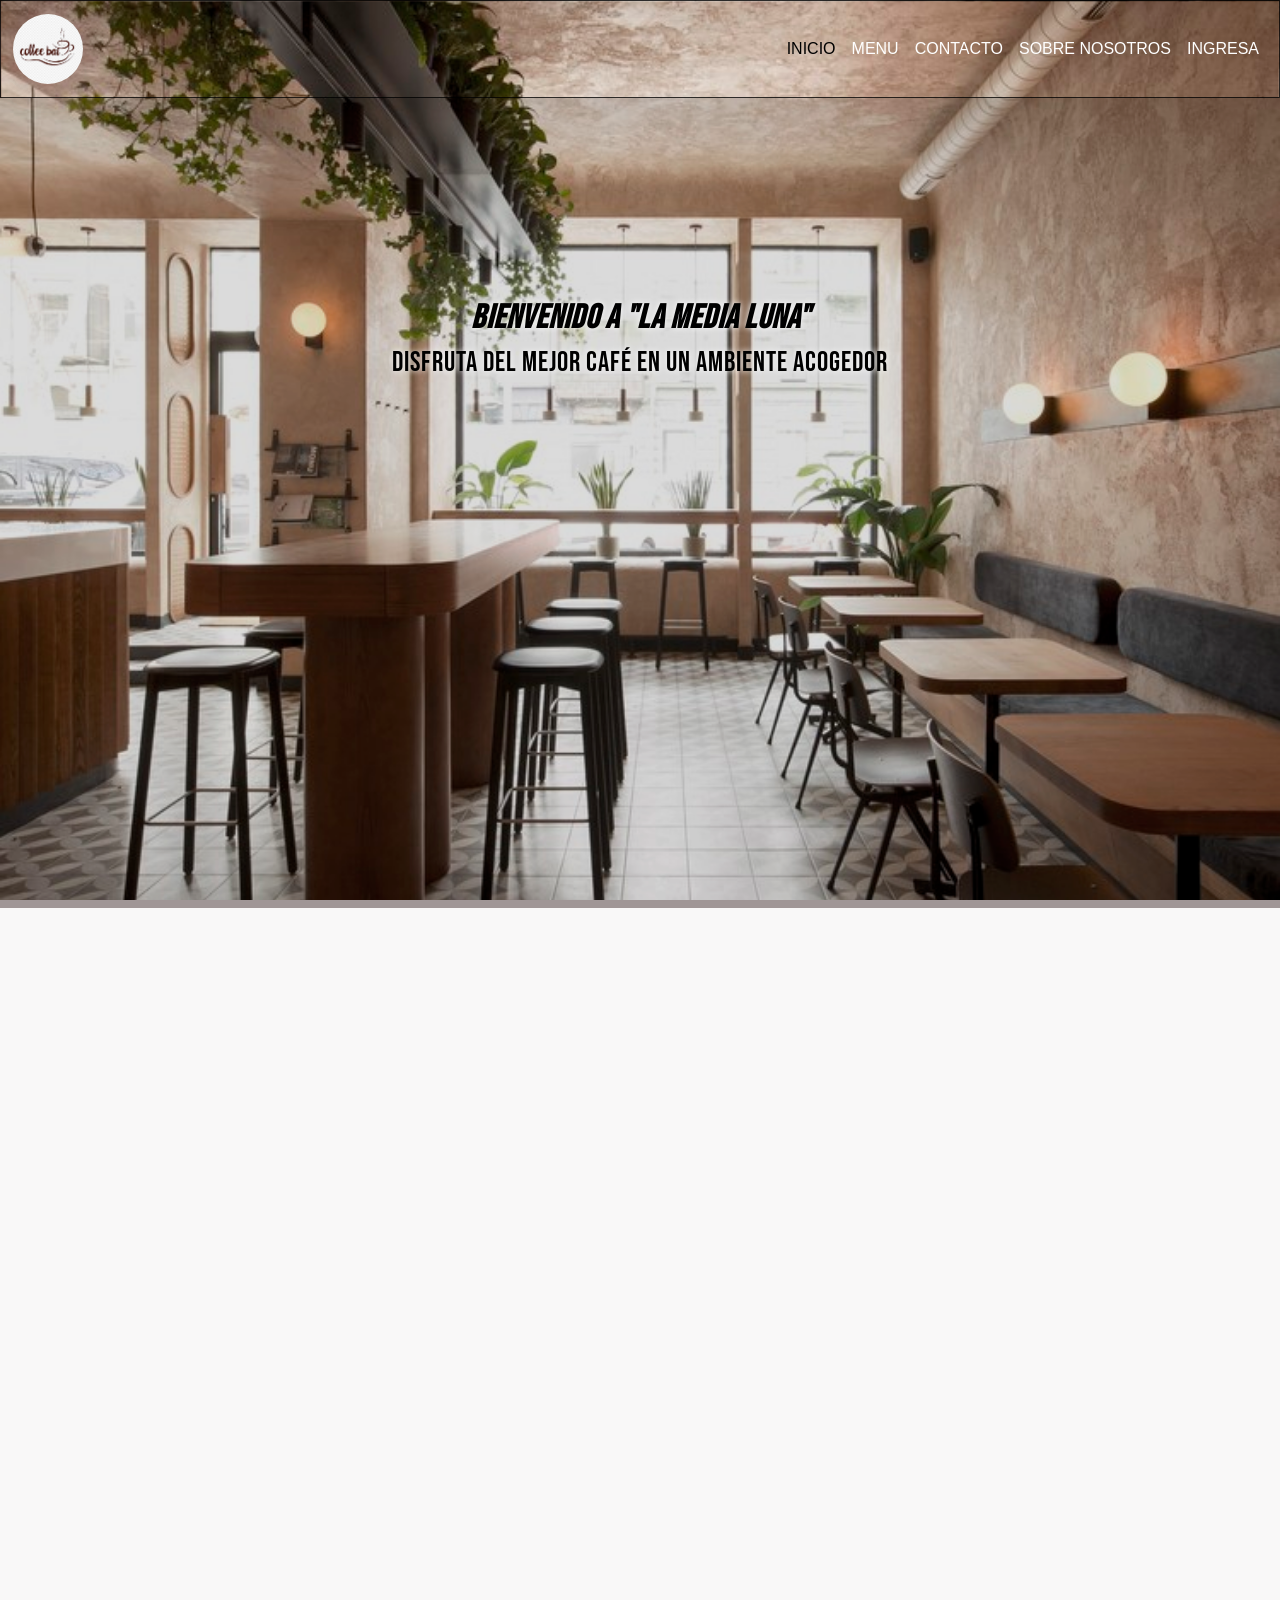
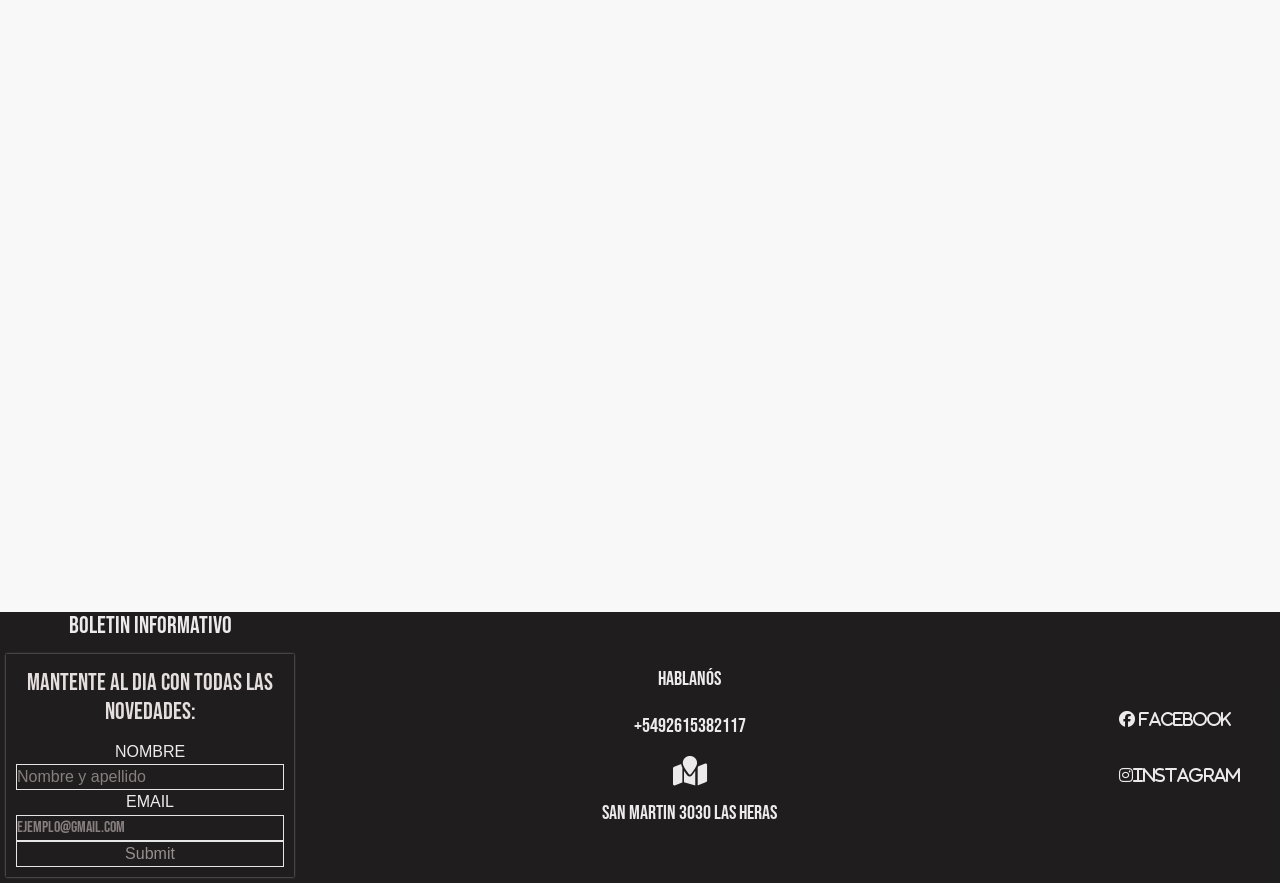
<file: index.html>
<!DOCTYPE html>
<html lang="es">
<head>
    <meta charset="UTF-8">
    <meta name="viewport" content="width=device-width, initial-scale=1.0">
    <meta name="keywords" content="cafetería, panaderia, desayuno, media tarde, media lunas">
    <meta name="description" content="El nuevo rincón gastronómico que transformará tus mañanas! En un mundo donde cada bocado cuenta, hemos decidido enfocarnos en una de las delicias más queridas en la cultura del desayuno">
    <meta name="og:image" content="images/banner.jpg">
    <meta name="author" content="Joel Avila">
    <!--LIBRERIA ANIMACIONES (ANIMATE)-->
    <link rel="stylesheet" href="https://cdnjs.cloudflare.com/ajax/libs/animate.css/4.1.1/animate.min.css"/>
    <!--LIBRERIA ANIMACIONES (AOES)-->
    <link href="https://unpkg.com/aos@2.3.1/dist/aos.css" rel="stylesheet">
    <!--LIBRERIA FONT AWESOME/ICONS-->
    <link rel="stylesheet" href="https://cdnjs.cloudflare.com/ajax/libs/font-awesome/6.6.0/css/all.min.css" integrity="sha512-Kc323vGBEqzTmouAECnVceyQqyqdsSiqLQISBL29aUW4U/M7pSPA/gEUZQqv1cwx4OnYxTxve5UMg5GT6L4JJg==" crossorigin="anonymous" referrerpolicy="no-referrer" />
    <link rel="shortcut icon" href="/icons/9126425.ico" type="image/x-icon">
    <link rel="preconnect" href="https://fonts.googleapis.com">
    <link rel="preconnect" href="https://fonts.gstatic.com" crossorigin>
    <link rel="preconnect" href="https://fonts.googleapis.com">
    <link rel="preconnect" href="https://fonts.gstatic.com" crossorigin>
    <link href="https://fonts.googleapis.com/css2?family=Bebas+Neue&family=Poppins:ital,wght@0,100;0,200;0,400;0,500;0,700;1,200;1,400;1,700;1,900&display=swap" rel="stylesheet">
    <!--LIBRERIA BOOSTRAP-->
    <link rel="stylesheet" href="https://cdn.jsdelivr.net/npm/bootstrap@5.3.3/dist/css/bootstrap.min.css
    ">
    <link rel="stylesheet" href="css/style.css">
    <title>LA MEDIA LUNA</title>
</head>
<body id="body">

    <!--ESTRUCTURA°1 = HEADER/NAV-->

    <header id="header">
        <nav class="navbar navbar-expand-lg navBar">
            <div class="container-fluid">
            <a class="navbar-brand" href="#"><img src="images/icono.png" alt=""></a>
            <button class="navbar-toggler" type="button" data-bs-toggle="collapse" data-bs-target="#navbarNav" aria-controls="navbarNav" aria-expanded="false" aria-label="Toggle navigation">
                <span class="navbar-toggler-icon"></span>
            </button>
            <div class="collapse navbar-collapse justify-content-end" id="navbarNav" >
                <ul class="navbar-nav">
                <li class="nav-item">
                    <a class="nav-link active animate__animated animate__rubberBand animate__infinite	infinite" aria-current="page" href="#">INICIO</a>
                </li>
                <li class="nav-item">
                    <a class="nav-link" href="pages/menu.html">MENU</a>
                </li>
                <li class="nav-item">
                    <a class="nav-link" href="pages/contacto.html">CONTACTO</a>
                </li>
                <li class="nav-item">
                    <a class="nav-link" href="pages/sobreNos.html">SOBRE NOSOTROS</a>
                </li>
                <li class="nav-item">
                    <a class="nav-link" href="pages/ingreso.html">INGRESA</a>
                </li>
                </ul>
            </div>
            </div>
        </nav>
    </header>

        <!--BANNER DEL SITIO-->

        <section class="main_banner">
            <div class="main_banner-opaco">
                <picture class="main__banner-picture" >
                <div class="titulo-banner animate__animated animate__fadeInUp animate__slow	2s">
                    <h2>Bienvenido a "La media luna"</h2>
                    <h3>Disfruta del mejor café en un ambiente acogedor</h3>
                </div>
            </div>
        </section>
        
        <!--ESTRUCTURA°2 = MAIN-->
        
    <main id="main">
            <h1 class="inicio__contenido1-h1" data-aos="zoom-in-right">"UN LUGAR PARA SABOREAR EL ALMA DE CADA CAFE Y LA MAGIA DE CADA FACTURA"</h1>
            <h2 class="inicio__contenido1-h1" data-aos="zoom-in-right">"HORARIOS DE ATENCION:
                LUNES A DOMINGOS DE 8hs a 20hs"</h2>
                
            <section class="inicio__contenido1" data-aos="fade-right">
                <div class="presentacion_incio">
                    <h3>Veni a conocernos</h3>
                    <p>Despierta tus sentidos con el aroma de un buen café y el sabor inigualable de nuestras facturas artesanales</p>
                </div>
                <img src="images/cafe.jpg" alt="">
            </section>
        <section>
            <article class="presentacion_incio1" data-aos="fade-down-right">
                <h4>¡Bienvenidos a “Media Luna Café”</h4>
                <p>El nuevo rincón gastronómico que transformará tus mañanas! En un mundo donde cada bocado cuenta, hemos decidido enfocarnos en una de las delicias más queridas en la cultura del desayuno: las media lunas. Nuestra cafetería no solo es un lugar para disfrutar de una buena comida, sino también un espacio cálido y acogedor donde cada cliente se siente como en casa.</p>
            </article>
        </section>
        <div class="video_del_sitio"  data-aos="flip-left">
            <h3>Te dejamos un paso a paso de como hacemos nuestras facturas</h3>
            <iframe class="video_sitio" width="100" height="315" src="https://www.youtube.com/embed/k6iBmUSPEzY?si=bqcs_0-6dbOhhpeE" title="YouTube video player" frameborder="0" allow="accelerometer; autoplay; clipboard-write; encrypted-media; gyroscope; picture-in-picture; web-share" referrerpolicy="strict-origin-when-cross-origin" allowfullscreen></iframe>
        </div>
        
    </main>

    <!--FOTOTER DEL SITIO-->

    <footer id="footer">
        <section class="footer-novedades">
            <h4>BOLETIN INFORMATIVO</h4>
            
            <form action="" class="footer-novedades-form">

                <fieldset>
                    <h4>Mantente al dia con todas las novedades:</h4>
                    <div class="form_input">
                        <label for="">NOMBRE</label>
                        <input type="text" placeholder="Nombre y apellido">
                    </div>
                    <div class="form_input"></div>
                        <label for="">EMAIL</label>
                        <input type="email" placeholder="ejemplo@gmail.com">
                    </div>
                    <div class="form_input">
                        <input type="submit">
                    </div>
                </fieldset>
            </form>
        </section>
        <section class="footer-contacto">
            <h4>Hablanós</h4>
            <h4>+5492615382117</h4>
            <i class="fa-solid fa-map-location"><h4>SAN MARTIN 3030 LAS HERAS </h4></i>
        </section>
        <section class="footer-redes">
            <i class="fa-brands fa-facebook"> FACEBOOK</i>
            <i class="fa-brands fa-instagram">INSTAGRAM</i>
        </section>
    </footer>
    <!--SCRIPT BTS-->
<script src="https://cdn.jsdelivr.net/npm/bootstrap@5.3.3/dist/js/bootstrap.bundle.min.js
    "></script>
    <!--SCRIPT AOES-->
    <script src="https://unpkg.com/aos@2.3.1/dist/aos.js"></script>
    <script>
        AOS.init();
    </script>
</body>
</html>
</file>
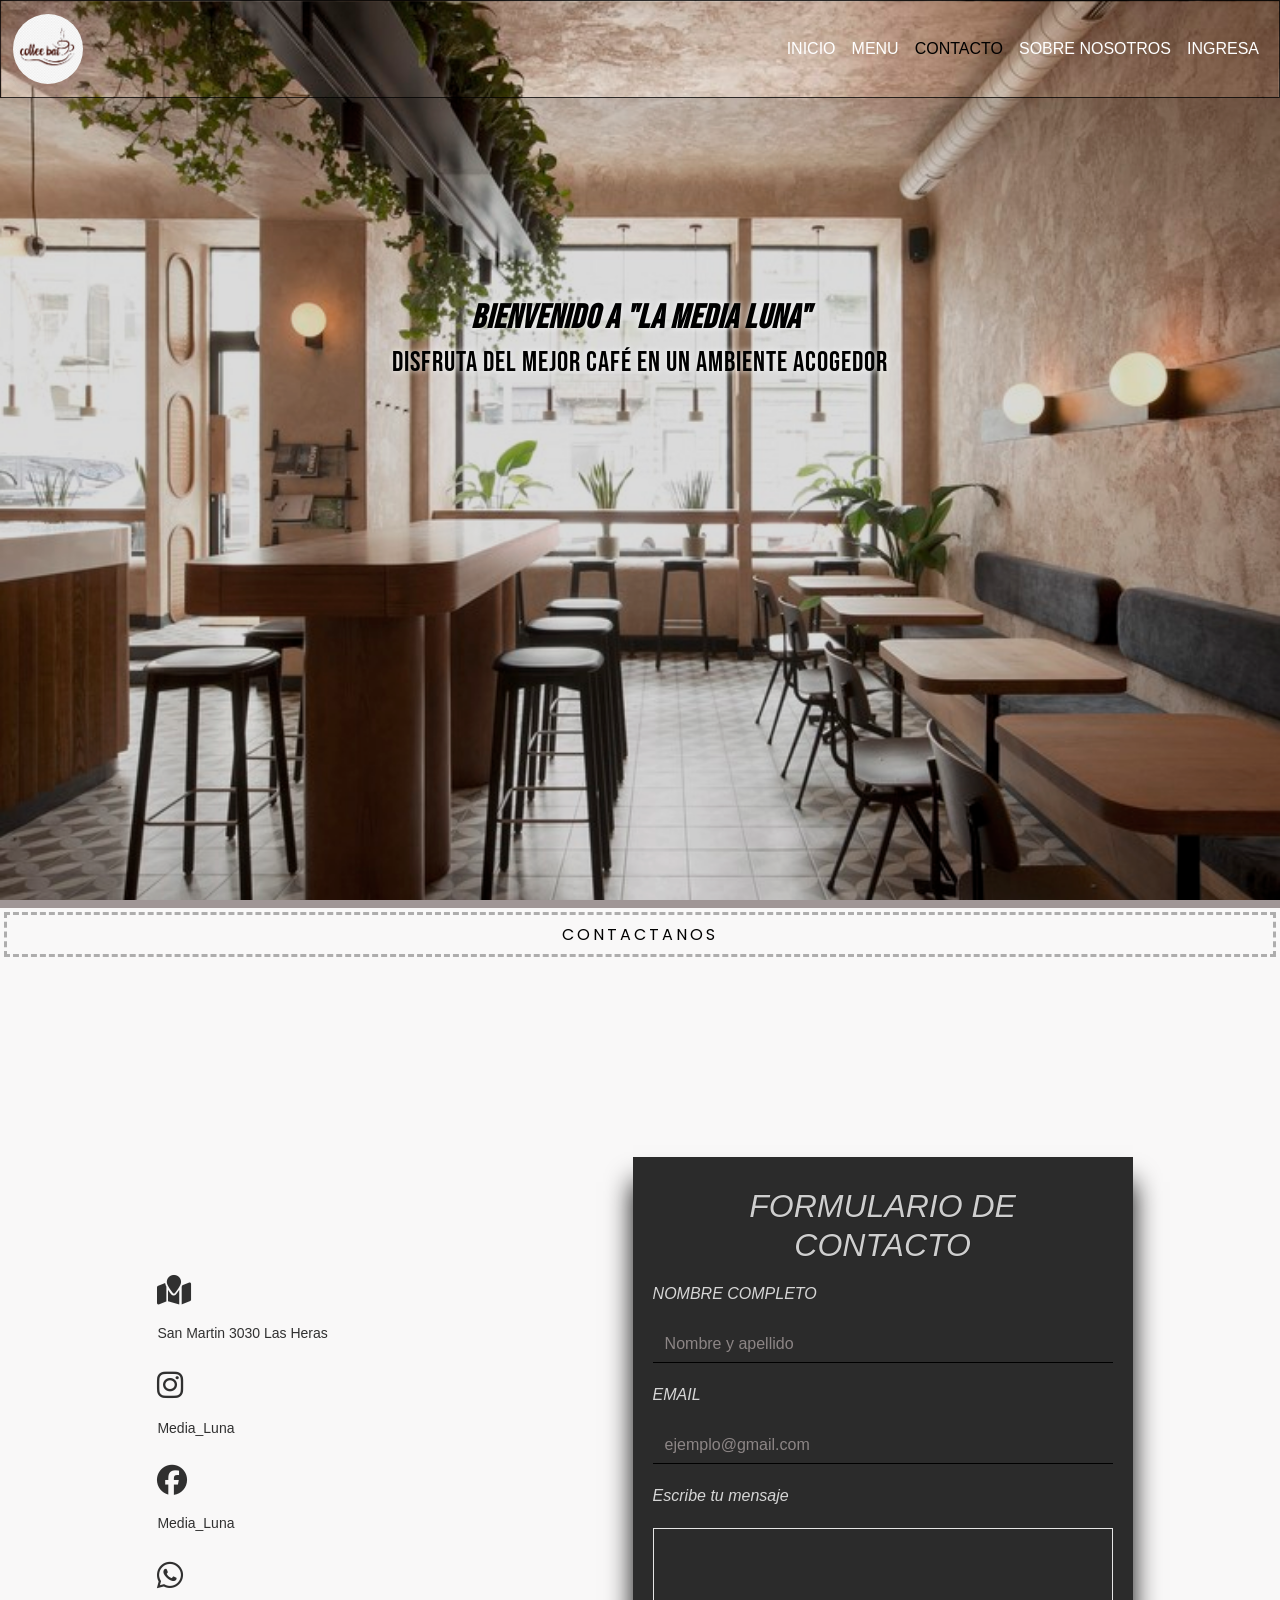
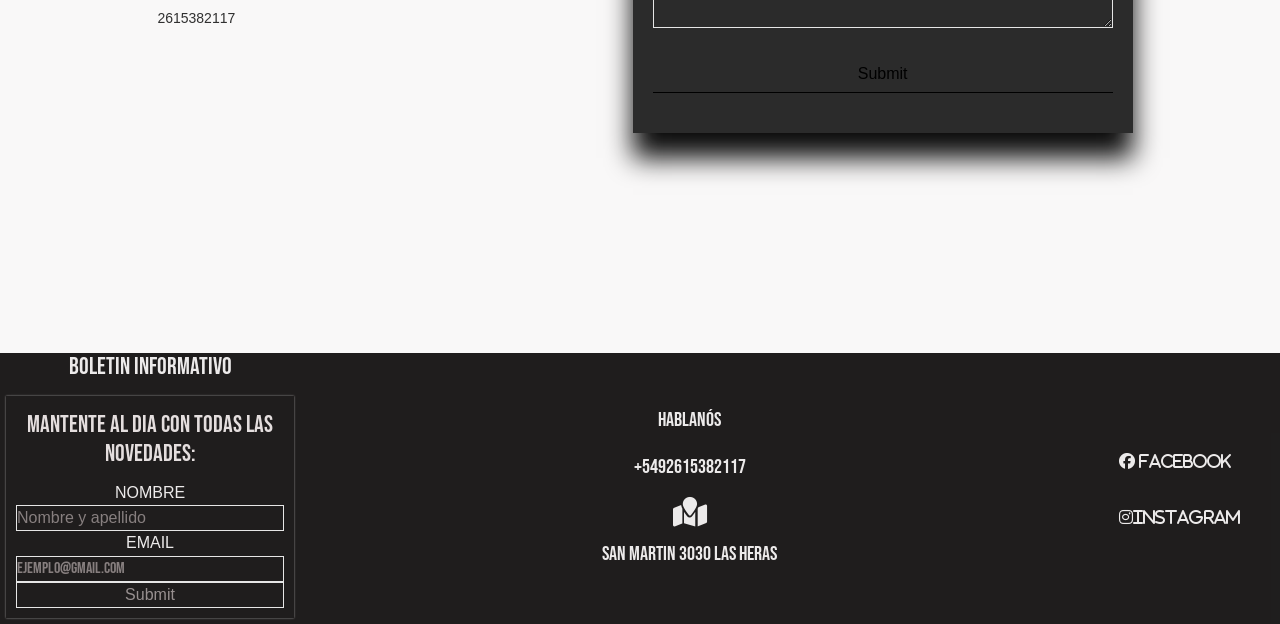
<file: pages/contacto.html>
<!DOCTYPE html>
<html lang="en">
<head>
    <meta charset="UTF-8">
    <meta name="viewport" content="width=device-width, initial-scale=1.0">
    <meta name="keywords" content="cafetería, panaderia, desayuno, media tarde, media lunas">
    <meta name="description" content="El nuevo rincón gastronómico que transformará tus mañanas! En un mundo donde cada bocado cuenta, hemos decidido enfocarnos en una de las delicias más queridas en la cultura del desayuno">
    <meta name="og:image" content="images/banner.jpg">
    <meta name="author" content="Joel Avila">
    <!--LIBRERIA ANIMACIONES (ANIMATE)-->
    <link rel="stylesheet" href="https://cdnjs.cloudflare.com/ajax/libs/animate.css/4.1.1/animate.min.css"/>
    <!--LIBRERIA ANIMACIONES (AOES)-->
    <link href="https://unpkg.com/aos@2.3.1/dist/aos.css" rel="stylesheet">
    <!--LIBRERIA FONT AWESOME/ICONS-->
    <link rel="stylesheet" href="https://cdnjs.cloudflare.com/ajax/libs/font-awesome/6.6.0/css/all.min.css" integrity="sha512-Kc323vGBEqzTmouAECnVceyQqyqdsSiqLQISBL29aUW4U/M7pSPA/gEUZQqv1cwx4OnYxTxve5UMg5GT6L4JJg==" crossorigin="anonymous" referrerpolicy="no-referrer" />
    <link rel="shortcut icon" href="/icons/9126425.ico" type="image/x-icon">
    <link rel="preconnect" href="https://fonts.googleapis.com">
    <link rel="preconnect" href="https://fonts.gstatic.com" crossorigin>
    <link rel="preconnect" href="https://fonts.googleapis.com">
    <link rel="preconnect" href="https://fonts.gstatic.com" crossorigin>
    <link href="https://fonts.googleapis.com/css2?family=Bebas+Neue&family=Poppins:ital,wght@0,100;0,200;0,400;0,500;0,700;1,200;1,400;1,700;1,900&display=swap" rel="stylesheet">
    <link href="https://fonts.googleapis.com/css2?family=Poppins:ital,wght@0,100;0,200;0,400;0,500;0,900;1,100;1,200;1,400;1,600;1,900&display=swap" rel="stylesheet">
    <!--LIBRERIA BOOSTRAP-->
    <link rel="stylesheet" href="https://cdn.jsdelivr.net/npm/bootstrap@5.3.3/dist/css/bootstrap.min.css
    ">
    <link rel="stylesheet" href="../css/style.css">
    <title>LA MEDIA LUNA</title>
</head>
<body id="body">

    <!--ESTRUCTURA°1 = HEADER/NAV-->

    <header id="header">
        <nav class="navbar navbar-expand-lg navBar">
            <div class="container-fluid">
            <a class="navbar-brand" href="#"><img src="../images/icono.png" alt=""></a>
            <button class="navbar-toggler" type="button" data-bs-toggle="collapse" data-bs-target="#navbarNav" aria-controls="navbarNav" aria-expanded="false" aria-label="Toggle navigation">
                <span class="navbar-toggler-icon"></span>
            </button>
            <div class="collapse navbar-collapse justify-content-end" id="navbarNav" >
                <ul class="navbar-nav">
                <li class="nav-item">
                    <a class="nav-link" aria-current="page" href="../index.html">INICIO</a>
                </li>
                <li class="nav-item">
                    <a class="nav-link" href="menu.html">MENU</a>
                </li>
                <li class="nav-item">
                    <a class="nav-link active" href="#">CONTACTO</a>
                </li>
                <li class="nav-item">
                    <a class="nav-link" href="sobreNos.html">SOBRE NOSOTROS</a>
                </li>
                <li class="nav-item">
                    <a class="nav-link" href="ingreso.html">INGRESA</a>
                </li>
                </ul>
            </div>
            </div>
        </nav>
    </header>

        <!--BANNER DEL SITIO-->

        <section class="main_banner">
            <div class="main_banner-opaco">
                <picture class="main__banner-picture" >
                <div class="titulo-banner">
                    <h2>Bienvenido a "La media luna"</h2>
                    <h3>Disfruta del mejor café en un ambiente acogedor</h3>
                </div>
            </div>
        </section>

        <!--ESTRUCTURA°2 = MAIN-->
        
    <main id="main">
            <h1 class="inicio__contenido1-h1">CONTACTANOS</h1>


        <div class="contact">
            <div class="icons_contact">
                <i class="fa-solid fa-map-location"><h3>San Martin 3030 Las Heras </h3></i>
                <i class="fa-brands fa-instagram"><h3>Media_Luna</h3></i>
                <i class="fa-brands fa-facebook"><h3>Media_Luna</h3></i>
                <i class="fa-brands fa-whatsapp"><h3>2615382117</h3></i>
            </div>

            <!--FOMRULARIO DE CONTACTO-->


            <form action="" class="form_contactanos">
                <h2>FORMULARIO DE CONTACTO</h2>
                <div class="form_input">
                    <label for="">NOMBRE COMPLETO</label>
                    <input type="text" placeholder="Nombre y apellido"> 
                </div>
                <div class="form_input">
                    <label for="">EMAIL</label>
                    <input type="email" placeholder="ejemplo@gmail.com"> 
                </div>
                <div class="form_input">
                    <label for="">Escribe tu mensaje</label>
                </div>
                <textarea name="" id=""></textarea>
                <div class="form_input">
                    <input type="submit">
                </div>
            </form>
        </div>
    </main>

<!--FOTOTER DEL SITIO-->

    <footer id="footer">
        <section class="footer-novedades">
            <h4>BOLETIN INFORMATIVO</h4>
            
            <form action="" class="footer-novedades-form">

                <fieldset>
                    <h4>Mantente al dia con todas las novedades:</h4>
                    <div class="form_input">
                        <label for="">NOMBRE</label>
                        <input type="text" placeholder="Nombre y apellido">
                    </div>
                    <div class="form_input"></div>
                        <label for="">EMAIL</label>
                        <input type="email" placeholder="ejemplo@gmail.com">
                    </div>
                    <div class="form_input">
                        <input type="submit">
                    </div>
                </fieldset>
            </form>
        </section>
        <section class="footer-contacto">
            <h4>Hablanós</h4>
            <h4>+5492615382117</h4>
            <i class="fa-solid fa-map-location"><h4>SAN MARTIN 3030 LAS HERAS </h4></i>
        </section>
        <section class="footer-redes">
            <i class="fa-brands fa-facebook"> FACEBOOK</i>
            <i class="fa-brands fa-instagram">INSTAGRAM</i>
        </section>
    </footer>
    <!--SCRIPT BTS-->
    <script src="https://cdn.jsdelivr.net/npm/bootstrap@5.3.3/dist/js/bootstrap.bundle.min.js
    "></script>
    <!--SCRIPT AOES-->
    <script src="https://unpkg.com/aos@2.3.1/dist/aos.js"></script>
    <script>
        AOS.init();
    </script>
</body>
</html>
</file>
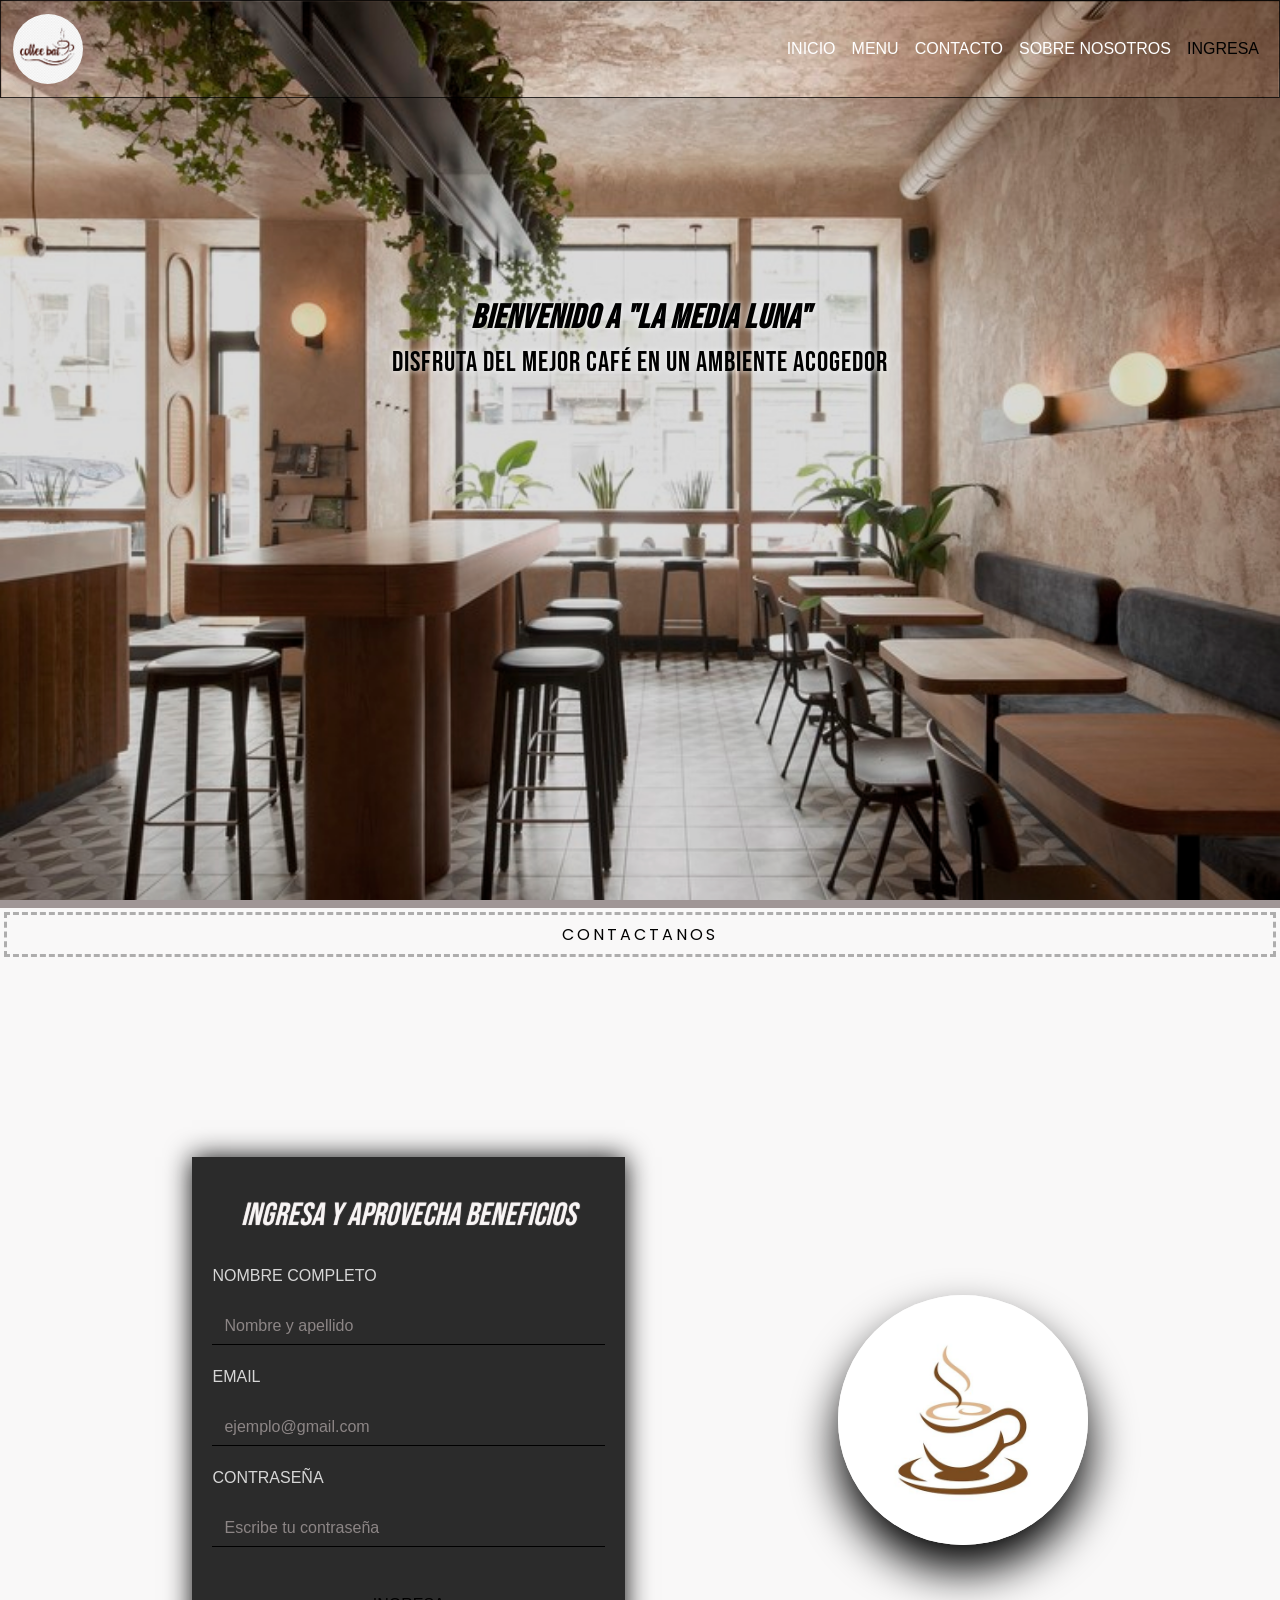
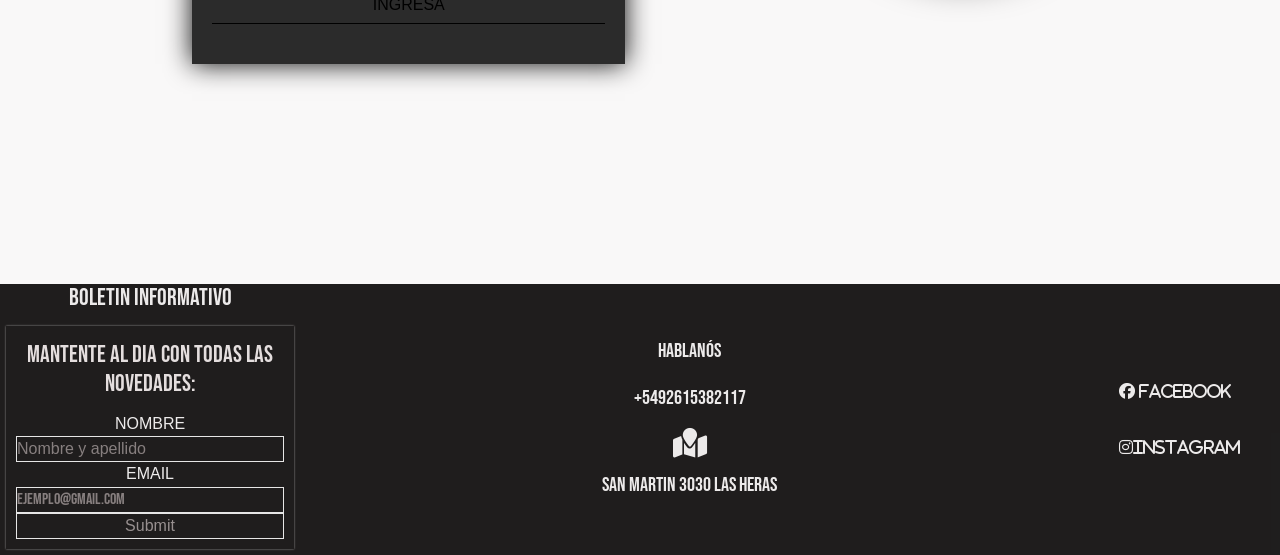
<file: pages/ingreso.html>
<!DOCTYPE html>
<html lang="en">
<head>
    <meta charset="UTF-8">
    <meta name="viewport" content="width=device-width, initial-scale=1.0">
    <meta name="keywords" content="cafetería, panaderia, desayuno, media tarde, media lunas">
    <meta name="description" content="El nuevo rincón gastronómico que transformará tus mañanas! En un mundo donde cada bocado cuenta, hemos decidido enfocarnos en una de las delicias más queridas en la cultura del desayuno">
    <meta name="og:image" content="images/banner.jpg">
    <meta name="author" content="Joel Avila">
    <!--LIBRERIA ANIMACIONES (ANIMATE)-->
    <link rel="stylesheet" href="https://cdnjs.cloudflare.com/ajax/libs/animate.css/4.1.1/animate.min.css"/>
    <!--LIBRERIA ANIMACIONES (AOES)-->
    <link href="https://unpkg.com/aos@2.3.1/dist/aos.css" rel="stylesheet">
    <!--LIBRERIA FONT AWESOME/ICONS-->
    <link rel="stylesheet" href="https://cdnjs.cloudflare.com/ajax/libs/font-awesome/6.6.0/css/all.min.css" integrity="sha512-Kc323vGBEqzTmouAECnVceyQqyqdsSiqLQISBL29aUW4U/M7pSPA/gEUZQqv1cwx4OnYxTxve5UMg5GT6L4JJg==" crossorigin="anonymous" referrerpolicy="no-referrer" />
    <link rel="shortcut icon" href="/icons/9126425.ico" type="image/x-icon">
    <link rel="preconnect" href="https://fonts.googleapis.com">
    <link rel="preconnect" href="https://fonts.gstatic.com" crossorigin>
    <link rel="preconnect" href="https://fonts.googleapis.com">
    <link rel="preconnect" href="https://fonts.gstatic.com" crossorigin>
    <link href="https://fonts.googleapis.com/css2?family=Bebas+Neue&family=Poppins:ital,wght@0,100;0,200;0,400;0,500;0,700;1,200;1,400;1,700;1,900&display=swap" rel="stylesheet">
    <link href="https://fonts.googleapis.com/css2?family=Poppins:ital,wght@0,100;0,200;0,400;0,500;0,900;1,100;1,200;1,400;1,600;1,900&display=swap" rel="stylesheet">
    <!--LIBRERIA BOOSTRAP-->
    <link rel="stylesheet" href="https://cdn.jsdelivr.net/npm/bootstrap@5.3.3/dist/css/bootstrap.min.css
    ">
    <link rel="stylesheet" href="../css/style.css">
    <title>LA MEDIA LUNA</title>
</head>
<body id="body">

    <!--ESTRUCTURA°1 = HEADER/NAV-->

    <header id="header">
        <nav class="navbar navbar-expand-lg navBar">
            <div class="container-fluid">
            <a class="navbar-brand" href="#"><img src="../images/icono.png" alt=""></a>
            <button class="navbar-toggler" type="button" data-bs-toggle="collapse" data-bs-target="#navbarNav" aria-controls="navbarNav" aria-expanded="false" aria-label="Toggle navigation">
                <span class="navbar-toggler-icon"></span>
            </button>
            <div class="collapse navbar-collapse justify-content-end" id="navbarNav" >
                <ul class="navbar-nav">
                <li class="nav-item">
                    <a class="nav-link" aria-current="#" href="../index.html">INICIO</a>
                </li>
                <li class="nav-item">
                    <a class="nav-link" href="menu.html">MENU</a>
                </li>
                <li class="nav-item">
                    <a class="nav-link" href="contacto.html">CONTACTO</a>
                </li>
                <li class="nav-item">
                    <a class="nav-link" href="sobreNos.html">SOBRE NOSOTROS</a>
                </li>
                <li class="nav-item">
                    <a class="nav-link active" href="#">INGRESA</a>
                </li>
                </ul>
            </div>
            </div>
        </nav>
    </header>

        <!--BANNER DEL SITIO-->

        <section class="main_banner">
            <div class="main_banner-opaco">
                <picture class="main__banner-picture" >
                <div class="titulo-banner">
                    <h2>Bienvenido a "La media luna"</h2>
                    <h3>Disfruta del mejor café en un ambiente acogedor</h3>
                </div>
            </div>
        </section>


        <!--ESTRUCTURA°2 = MAIN-->
        
    <main id="main">
            <h1 class="inicio__contenido1-h1">CONTACTANOS</h1>

            <!--LOGUEO A PAGINA-->


            <div class="ingreso">
                <form action="" class="form_ingreso">
                    <h3>INGRESA Y APROVECHA BENEFICIOS</h3>
                    <div class="form_input">
                        <label for="">NOMBRE COMPLETO</label>
                        <input type="text" placeholder="Nombre y apellido"> 
                    </div>
                    <div class="form_input">
                        <label for="">EMAIL</label>
                        <input type="email" placeholder="ejemplo@gmail.com"> 
                    </div>
                    <div class="form_input">
                        <label for="">CONTRASEÑA</label>
                        <input type="password" placeholder="Escribe tu contraseña"> 
                    </div>
                    <div class="form_input">
                        <input type="submit" value="INGRESA"> 
                    </div>
                </form>
                <img class="img_ingreso" src="../images/logo-form.jpg
                " alt="">
            </div>
    </main>


    <!--FOTOTER DEL SITIO-->

    <footer id="footer">
        <section class="footer-novedades">
            <h4>BOLETIN INFORMATIVO</h4>
            
            <form action="" class="footer-novedades-form">

                <fieldset>
                    <h4>Mantente al dia con todas las novedades:</h4>
                    <div class="form_input">
                        <label for="">NOMBRE</label>
                        <input type="text" placeholder="Nombre y apellido">
                    </div>
                    <div class="form_input"></div>
                        <label for="">EMAIL</label>
                        <input type="email" placeholder="ejemplo@gmail.com">
                    </div>
                    <div class="form_input">
                        <input type="submit">
                    </div>
                </fieldset>
            </form>
        </section>
        <section class="footer-contacto">
            <h4>Hablanós</h4>
            <h4>+5492615382117</h4>
            <i class="fa-solid fa-map-location"><h4>SAN MARTIN 3030 LAS HERAS </h4></i>
        </section>
        <section class="footer-redes">
            <i class="fa-brands fa-facebook"> FACEBOOK</i>
            <i class="fa-brands fa-instagram">INSTAGRAM</i>
        </section>
    </footer>
    <!--SCRIPT BTS-->
    <script src="https://cdn.jsdelivr.net/npm/bootstrap@5.3.3/dist/js/bootstrap.bundle.min.js
    "></script>
    <!--SCRIPT AOES-->
    <script src="https://unpkg.com/aos@2.3.1/dist/aos.js"></script>
    <script>
        AOS.init();
    </script>
</body>
</html>
</file>
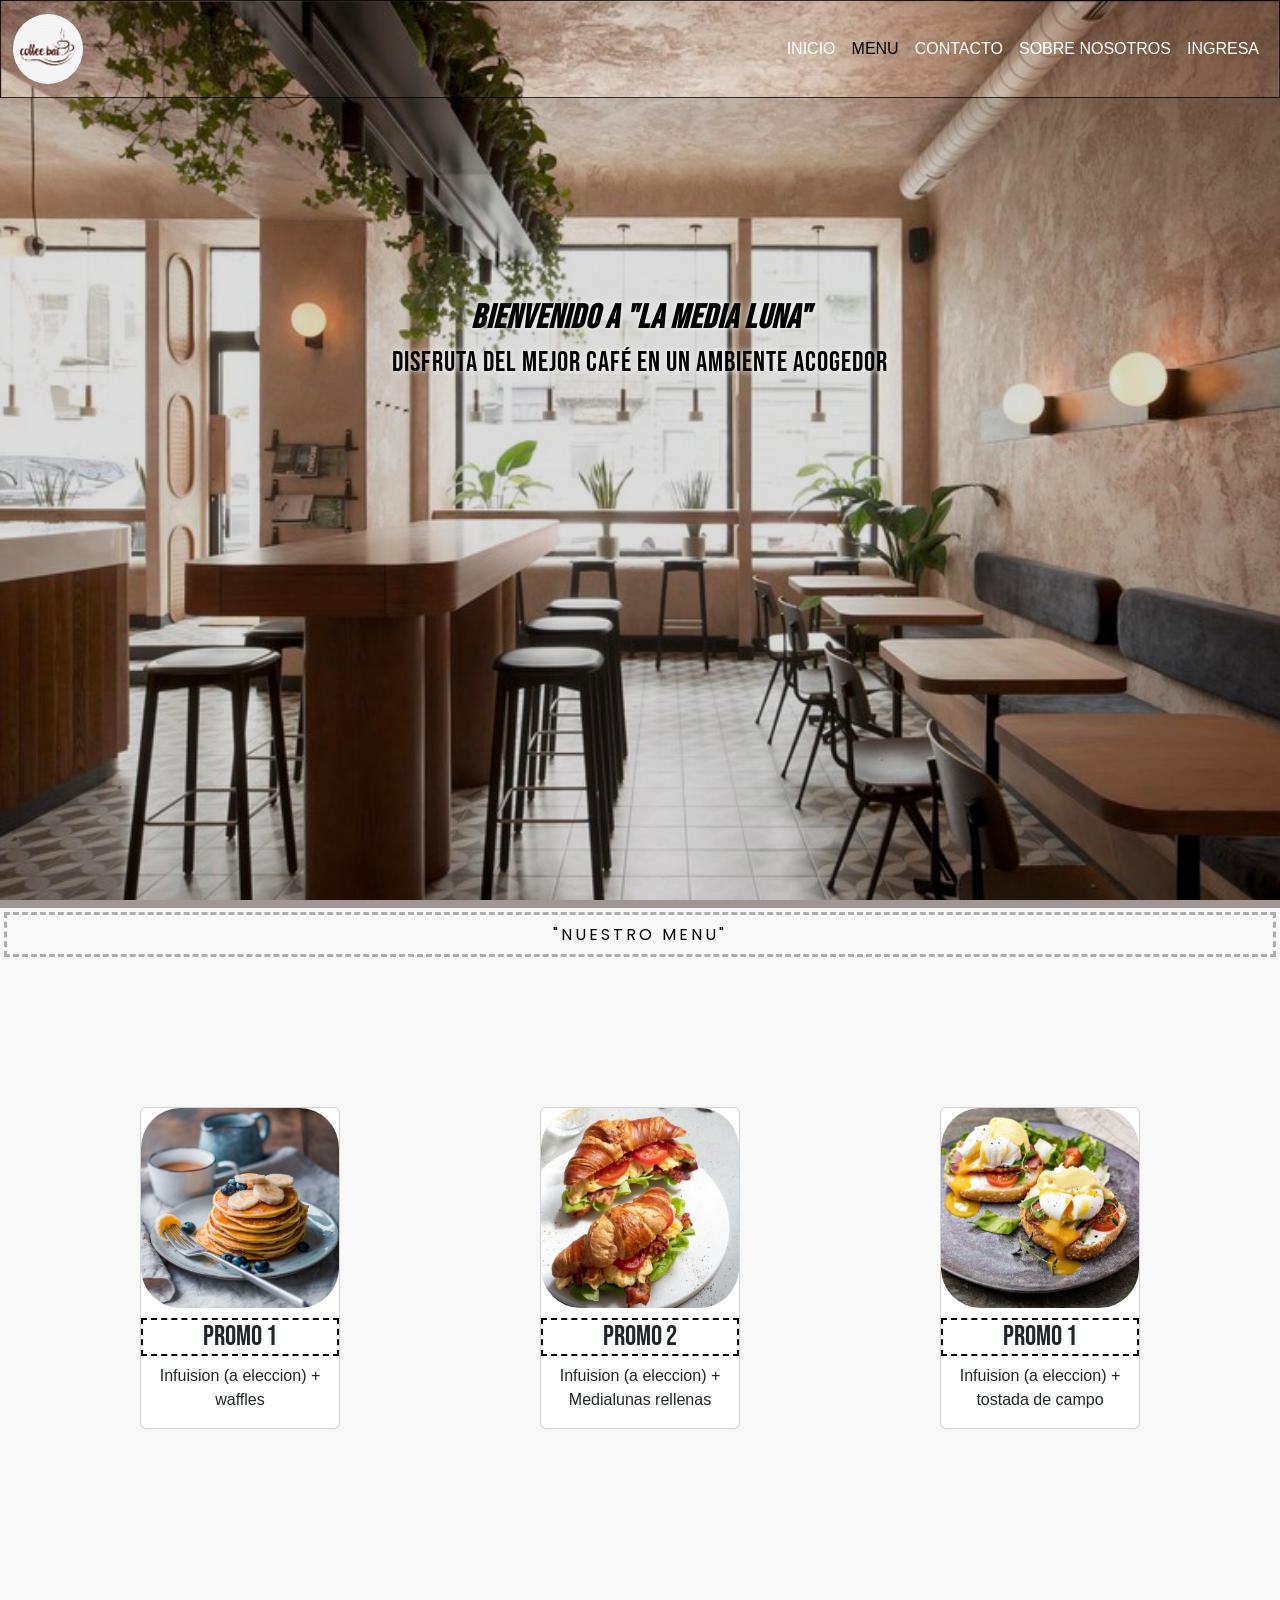
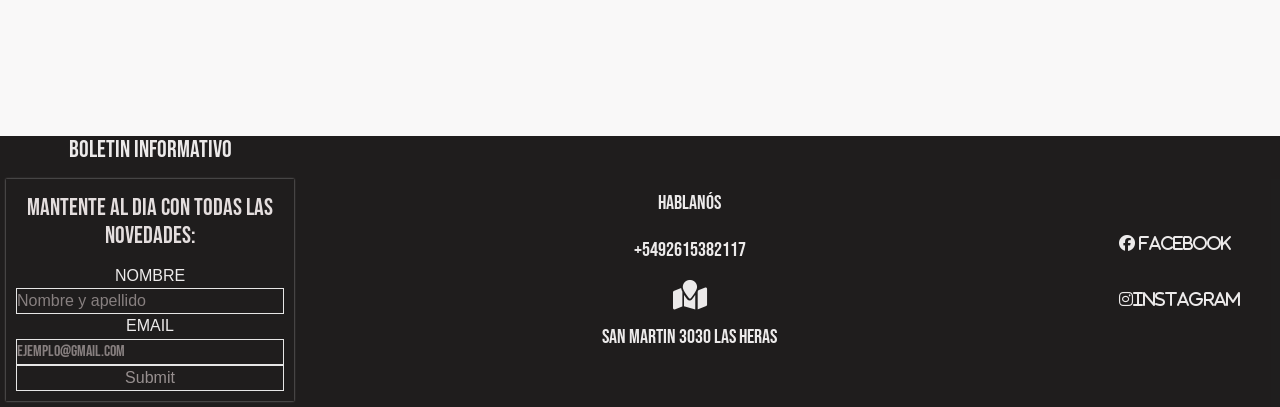
<file: pages/menu.html>
<!DOCTYPE html>
<html lang="en">
<head>
    <meta charset="UTF-8">
    <meta name="viewport" content="width=device-width, initial-scale=1.0">
    <meta name="keywords" content="cafetería, panaderia, desayuno, media tarde, media lunas">
    <meta name="description" content="El nuevo rincón gastronómico que transformará tus mañanas! En un mundo donde cada bocado cuenta, hemos decidido enfocarnos en una de las delicias más queridas en la cultura del desayuno">
    <meta name="og:image" content="images/banner.jpg">
    <meta name="author" content="Joel Avila">
    <!--LIBRERIA ANIMACIONES (ANIMATE)-->
    <link rel="stylesheet" href="https://cdnjs.cloudflare.com/ajax/libs/animate.css/4.1.1/animate.min.css"/>
    <!--LIBRERIA ANIMACIONES (AOES)-->
    <link href="https://unpkg.com/aos@2.3.1/dist/aos.css" rel="stylesheet">
    <!--LIBRERIA FONT AWESOME/ICONS-->
    <link rel="stylesheet" href="https://cdnjs.cloudflare.com/ajax/libs/font-awesome/6.6.0/css/all.min.css" integrity="sha512-Kc323vGBEqzTmouAECnVceyQqyqdsSiqLQISBL29aUW4U/M7pSPA/gEUZQqv1cwx4OnYxTxve5UMg5GT6L4JJg==" crossorigin="anonymous" referrerpolicy="no-referrer" />
    <link rel="shortcut icon" href="/icons/9126425.ico" type="image/x-icon">
    <link rel="preconnect" href="https://fonts.googleapis.com">
    <link rel="preconnect" href="https://fonts.gstatic.com" crossorigin>
    <link rel="preconnect" href="https://fonts.googleapis.com">
    <link rel="preconnect" href="https://fonts.gstatic.com" crossorigin>
    <link href="https://fonts.googleapis.com/css2?family=Bebas+Neue&family=Poppins:ital,wght@0,100;0,200;0,400;0,500;0,700;1,200;1,400;1,700;1,900&display=swap" rel="stylesheet">
    <link href="https://fonts.googleapis.com/css2?family=Poppins:ital,wght@0,100;0,200;0,400;0,500;0,900;1,100;1,200;1,400;1,600;1,900&display=swap" rel="stylesheet">
    <!--LIBRERIA BOOSTRAP-->
    <link rel="stylesheet" href="https://cdn.jsdelivr.net/npm/bootstrap@5.3.3/dist/css/bootstrap.min.css
    ">
    <link rel="stylesheet" href="../css/style.css">
    <title>LA MEDIA LUNA</title>
</head>
<body id="body">

    <!--ESTRUCTURA°1 = HEADER/NAV--> 

    <header id="header">
        <nav class="navbar navbar-expand-lg navBar">
            <div class="container-fluid">
            <a class="navbar-brand" href="#"><img src="../images/icono.png" alt=""></a>
            <button class="navbar-toggler" type="button" data-bs-toggle="collapse" data-bs-target="#navbarNav" aria-controls="navbarNav" aria-expanded="false" aria-label="Toggle navigation">
                <span class="navbar-toggler-icon"></span>
            </button>
            <div class="collapse navbar-collapse justify-content-end" id="navbarNav" >
                <ul class="navbar-nav">
                <li class="nav-item">
                    <a class="nav-link" aria-current="page" href="../index.html">INICIO</a>
                </li>
                <li class="nav-item">
                    <a class="nav-link active" href="#">MENU</a>
                </li>
                <li class="nav-item">
                    <a class="nav-link" href="contacto.html">CONTACTO</a>
                </li>
                <li class="nav-item">
                    <a class="nav-link" href="sobreNos.html">SOBRE NOSOTROS</a>
                </li>
                <li class="nav-item">
                    <a class="nav-link" href="ingreso.html">INGRESA</a>
                </li>
                </ul>
            </div>
            </div>
        </nav>
    </header>

        <!--BANNER DEL SITIO-->

        <section class="main_banner">
            <div class="main_banner-opaco">
                <picture class="main__banner-picture" >
                <div class="titulo-banner">
                    <h2>Bienvenido a "La media luna"</h2>
                    <h3>Disfruta del mejor café en un ambiente acogedor</h3>
                </div>
            </div>
        </section>

    <main id="main">
        
        <h1 class="inicio__contenido1-h1">"NUESTRO MENU"</h1>

        <!--SECCION GRILLA-->

        
        <section class="grid">
            <article class="grid_card1 card">
                <article class="grid_card--content1">
                    <img src="../images/desayuno3.jpg" alt="">
                    <h3>PROMO 1</h3>
                    <p>Infuision (a eleccion) + waffles</p>
                </article>
            </article>
                <article class="grid_card1 card">
                    <article class="grid_card--content1">
                        <img src="../images/desayuno2.jpg" alt="">
                        <h3>PROMO 2</h3>
                        <p>Infuision (a eleccion) + Medialunas rellenas</p>
                    </article>
                </article>
                    <article class="grid_card1 card">
                        <article class="grid_card--content1">
                            <img src="../images/desayuno1.jpg" alt="">
                            <h3>PROMO 1</h3>
                            <p>Infuision (a eleccion) + tostada de campo</p>
                        </article>
                </article>    
        </section>

        <iframe src="" frameborder="0"></iframe>
    </main>


    <!--FOTOTER DEL SITIO-->

    <footer id="footer">
        <section class="footer-novedades">
            <h4>BOLETIN INFORMATIVO</h4>
            
            <form action="" class="footer-novedades-form">

                <fieldset>
                    <h4>Mantente al dia con todas las novedades:</h4>
                    <div class="form_input">
                        <label for="">NOMBRE</label>
                        <input type="text" placeholder="Nombre y apellido">
                    </div>
                    <div class="form_input"></div>
                        <label for="">EMAIL</label>
                        <input type="email" placeholder="ejemplo@gmail.com">
                    </div>
                    <div class="form_input">
                        <input type="submit">
                    </div>
                </fieldset>
            </form>
        </section>
        <section class="footer-contacto">
            <h4>Hablanós</h4>
            <h4>+5492615382117</h4>
            <i class="fa-solid fa-map-location"><h4>SAN MARTIN 3030 LAS HERAS </h4></i>
        </section>
        <section class="footer-redes">
            <i class="fa-brands fa-facebook"> FACEBOOK</i>
            <i class="fa-brands fa-instagram">INSTAGRAM</i>
        </section>
    </footer>
    <!--SCRIPT BTS-->
    <script src="https://cdn.jsdelivr.net/npm/bootstrap@5.3.3/dist/js/bootstrap.bundle.min.js
    "></script>
    <!--SCRIPT AOES-->
    <script src="https://unpkg.com/aos@2.3.1/dist/aos.js"></script>
    <script>
        AOS.init();
    </script>
</body>
</html>
</file>
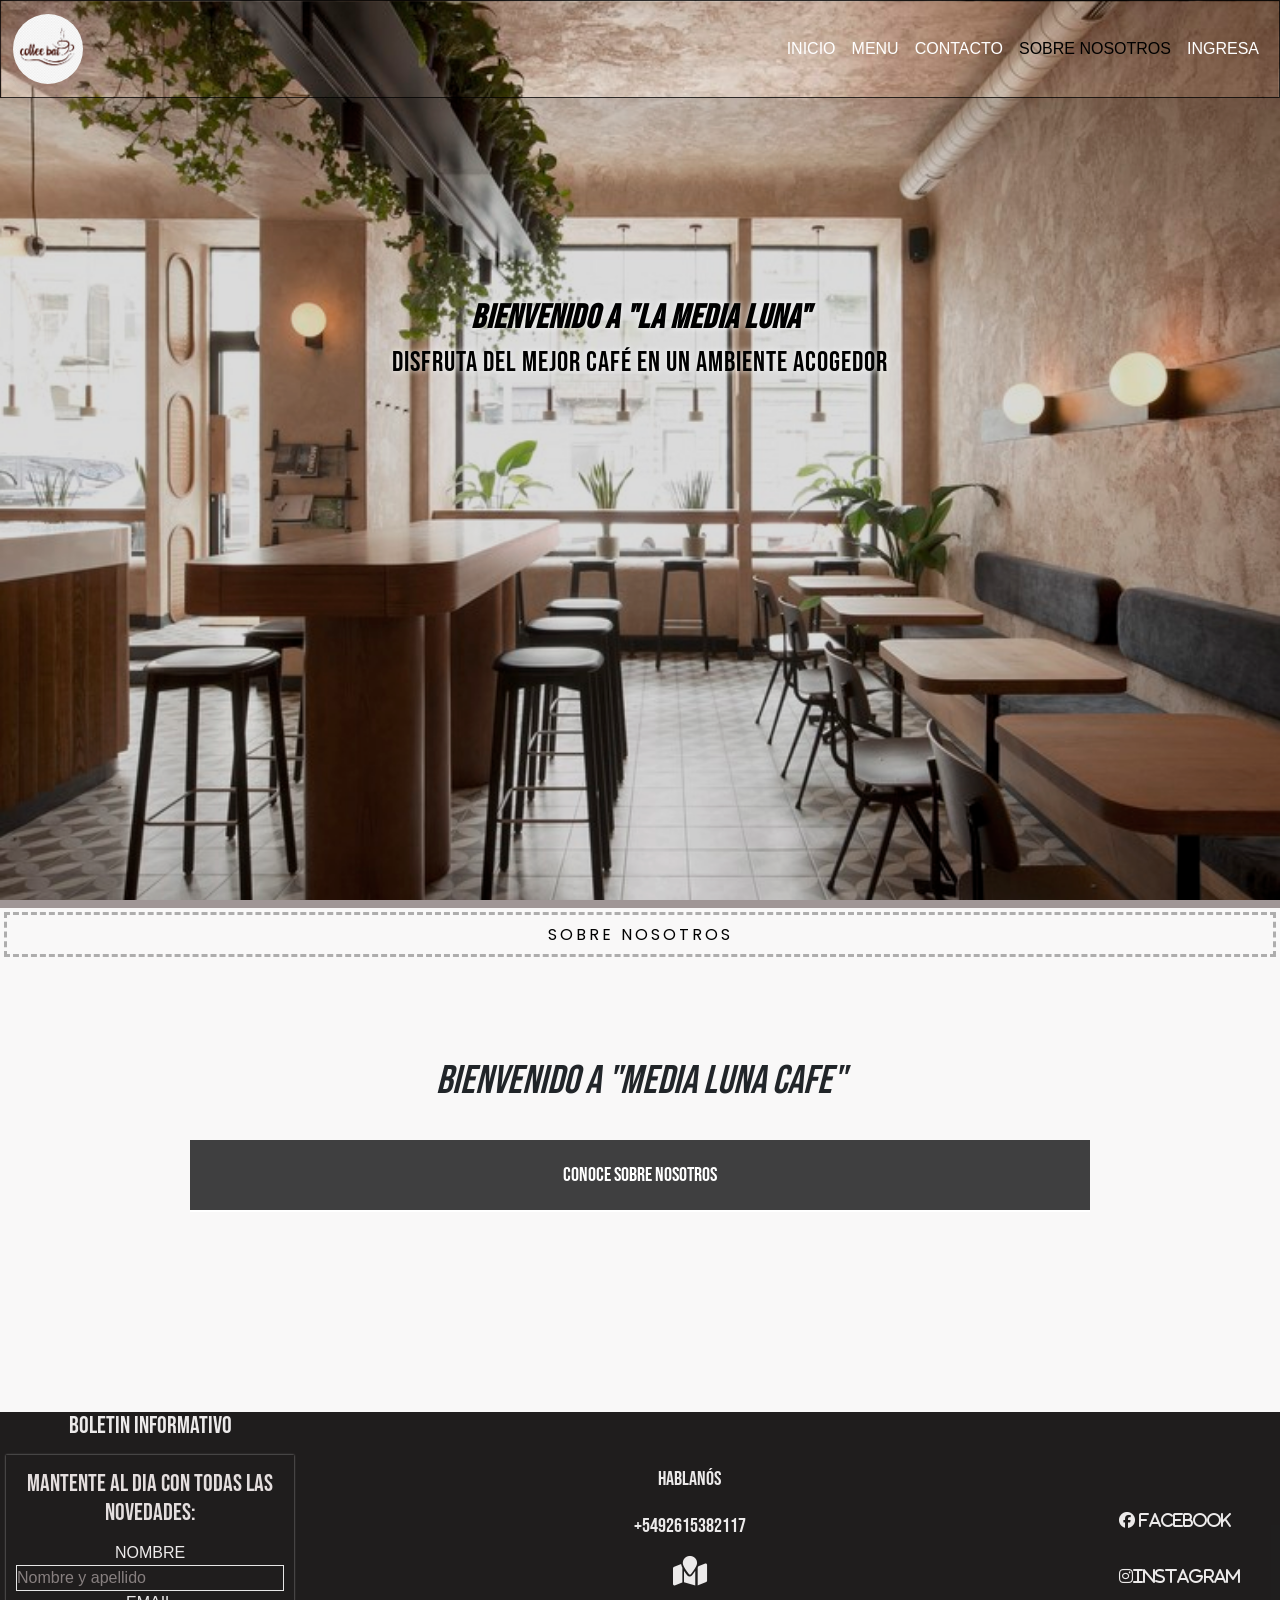
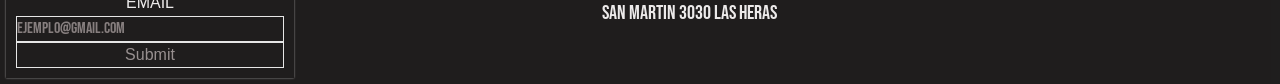
<file: pages/sobreNos.html>
<!DOCTYPE html>
<html lang="en">
<head>
    <meta charset="UTF-8">
    <meta name="viewport" content="width=device-width, initial-scale=1.0">
    <meta name="keywords" content="cafetería, panaderia, desayuno, media tarde, media lunas">
    <meta name="description" content="El nuevo rincón gastronómico que transformará tus mañanas! En un mundo donde cada bocado cuenta, hemos decidido enfocarnos en una de las delicias más queridas en la cultura del desayuno">
    <meta name="og:image" content="images/banner.jpg">
    <meta name="author" content="Joel Avila">
    <!--LIBRERIA ANIMACIONES (ANIMATE)-->
    <link rel="stylesheet" href="https://cdnjs.cloudflare.com/ajax/libs/animate.css/4.1.1/animate.min.css"/>
    <!--LIBRERIA ANIMACIONES (AOES)-->
    <link href="https://unpkg.com/aos@2.3.1/dist/aos.css" rel="stylesheet">
    <!--LIBRERIA FONT AWESOME/ICONS-->
    <link rel="stylesheet" href="https://cdnjs.cloudflare.com/ajax/libs/font-awesome/6.6.0/css/all.min.css" integrity="sha512-Kc323vGBEqzTmouAECnVceyQqyqdsSiqLQISBL29aUW4U/M7pSPA/gEUZQqv1cwx4OnYxTxve5UMg5GT6L4JJg==" crossorigin="anonymous" referrerpolicy="no-referrer" />
    <link rel="shortcut icon" href="/icons/9126425.ico" type="image/x-icon">
    <link rel="preconnect" href="https://fonts.googleapis.com">
    <link rel="preconnect" href="https://fonts.gstatic.com" crossorigin>
    <link rel="preconnect" href="https://fonts.googleapis.com">
    <link rel="preconnect" href="https://fonts.gstatic.com" crossorigin>
    <link href="https://fonts.googleapis.com/css2?family=Bebas+Neue&family=Poppins:ital,wght@0,100;0,200;0,400;0,500;0,700;1,200;1,400;1,700;1,900&display=swap" rel="stylesheet">
    <link href="https://fonts.googleapis.com/css2?family=Poppins:ital,wght@0,100;0,200;0,400;0,500;0,900;1,100;1,200;1,400;1,600;1,900&display=swap" rel="stylesheet">
    <!--LIBRERIA BOOSTRAP-->
    <link rel="stylesheet" href="https://cdn.jsdelivr.net/npm/bootstrap@5.3.3/dist/css/bootstrap.min.css
    ">
    <link rel="stylesheet" href="../css/style.css">
    <title>LA MEDIA LUNA</title>
</head>
<body id="body">

    <!--ESTRUCTURA°1 = HEADER/NAV-->

    <header id="header">
        <nav class="navbar navbar-expand-lg navBar">
            <div class="container-fluid">
            <a class="navbar-brand" href="#"><img src="../images/icono.png" alt=""></a>
            <button class="navbar-toggler" type="button" data-bs-toggle="collapse" data-bs-target="#navbarNav" aria-controls="navbarNav" aria-expanded="false" aria-label="Toggle navigation">
                <span class="navbar-toggler-icon"></span>
            </button>
            <div class="collapse navbar-collapse justify-content-end" id="navbarNav" >
                <ul class="navbar-nav">
                <li class="nav-item">
                    <a class="nav-link" aria-current="page" href="../index.html">INICIO</a>
                </li>
                <li class="nav-item">
                    <a class="nav-link" href="menu.html">MENU</a>
                </li>
                <li class="nav-item">
                    <a class="nav-link" href="contacto.html">CONTACTO</a>
                </li>
                <li class="nav-item">
                    <a class="nav-link active" href="#">SOBRE NOSOTROS</a>
                </li>
                <li class="nav-item">
                    <a class="nav-link" href="ingreso.html">INGRESA</a>
                </li>
                </ul>
            </div>
            </div>
        </nav>
    </header>

        <!--BANNER DEL SITIO-->

        <section class="main_banner">
            <div class="main_banner-opaco">
                <picture class="main__banner-picture" >
                <div class="titulo-banner">
                    <h2>Bienvenido a "La media luna"</h2>
                    <h3>Disfruta del mejor café en un ambiente acogedor</h3>
                </div>
            </div>
        </section>


        <!--ESTRUCTURA°2 = MAIN-->
        
    <main id="main">
            <h1 class="inicio__contenido1-h1">SOBRE NOSOTROS</h1>
            <!--<section class="inicio__contenido_sobrenos">
                <h4>Bienvenido a "Media Luna Cafe"</h4>
                <article class="presentacion">
                    <p>El nuevo rincón gastronómico que transformará tus mañanas! En un mundo donde cada bocado cuenta, hemos decidido enfocarnos en una de las delicias más queridas en la cultura del desayuno: las media lunas. Nuestra cafetería no solo es un lugar para disfrutar de una buena comida, sino también un espacio cálido y acogedor donde cada cliente se siente como en casa.
                    En “Media Luna Café”, nuestra especialidad son las media lunas, recién horneadas y elaboradas con los mejores ingredientes. Ofrecemos una variedad que va desde las clásicas, con un toque dulce, hasta opciones saladas que sorprenderán a tu paladar. Imagínate saborear una media luna rellena de jamón y queso, mientras disfrutas de un café de origen seleccionado, preparado justo a tu gusto. Nuestros baristas están listos para ofrecerte no solo el café perfecto, sino también una amplia gama de tés e infusiones, ideales para complementar cualquier elección del menú.
                    Pero “Media Luna Café” es mucho más que un lugar para disfrutar de media lunas. Nos hemos propuesto crear una experiencia única. Nuestro ambiente está diseñado para invitar a la conversación y la relajación, con una decoración inspirada en la calidez de un hogar. Además, organizamos eventos especiales y talleres donde nuestros clientes pueden aprender a hacer sus propias media lunas, compartiendo así la cultura y el arte de la panadería.
                    Además, sabemos lo importante que es cuidar nuestro entorno. Por eso, en “Media Luna Café” utilizamos productos locales y sostenibles, minimizando nuestros desechos y apoyando a productores de la región. Queremos que cada visita no solo sea satisfactoria, sino también consciente y responsable.
                    Te invitamos a visitar “Media Luna Café” y descubrir por qué somos el destino ideal para iniciar tu día. ¡Ven y déjate llevar por el aroma de nuestras media lunas recién horneadas! ¡Te esperamos con los brazos abiertos y un café humeante!</p>
                    <img src="../images/personal.jpg" alt="">
                </article>
                </section>-->
            
        <div class="contenedor-acordeon">
            <h3>Bienvenido a "Media Luna Cafe"</h3>
            <div class="acordeon">
                <input type="radio" name="acordeon" id="btn-acordeon1" class="btn-acordeon">
                <label for="btn-acordeon1">
                    Conoce sobre nosotros
                </label>
                <div class="contenido-acordeon">
                    <img src="../images/personal.jpg" alt="">
                    <p>El nuevo rincón gastronómico que transformará tus mañanas! En un mundo donde cada bocado cuenta, hemos decidido enfocarnos en una de las delicias más queridas en la cultura del desayuno: las media lunas. Nuestra cafetería no solo es un lugar para disfrutar de una buena comida, sino también un espacio cálido y acogedor donde cada cliente se siente como en casa.
                        En “Media Luna Café”, nuestra especialidad son las media lunas, recién horneadas y elaboradas con los mejores ingredientes. Ofrecemos una variedad que va desde las clásicas, con un toque dulce, hasta opciones saladas que sorprenderán a tu paladar. Imagínate saborear una media luna rellena de jamón y queso, mientras disfrutas de un café de origen seleccionado, preparado justo a tu gusto. Nuestros baristas están listos para ofrecerte no solo el café perfecto, sino también una amplia gama de tés e infusiones, ideales para complementar cualquier elección del menú.
                        Pero “Media Luna Café” es mucho más que un lugar para disfrutar de media lunas. Nos hemos propuesto crear una experiencia única. Nuestro ambiente está diseñado para invitar a la conversación y la relajación, con una decoración inspirada en la calidez de un hogar. Además, organizamos eventos especiales y talleres donde nuestros clientes pueden aprender a hacer sus propias media lunas, compartiendo así la cultura y el arte de la panadería.
                        Además, sabemos lo importante que es cuidar nuestro entorno. Por eso, en “Media Luna Café” utilizamos productos locales y sostenibles, minimizando nuestros desechos y apoyando a productores de la región. Queremos que cada visita no solo sea satisfactoria, sino también consciente y responsable.
                        Te invitamos a visitar “Media Luna Café” y descubrir por qué somos el destino ideal para iniciar tu día. ¡Ven y déjate llevar por el aroma de nuestras media lunas recién horneadas! ¡Te esperamos con los brazos abiertos y un café humeante!</p>
                </div>
            </div>
        </div>
    </main>

    <!--FOTOTER DEL SITIO-->

    <footer id="footer">
        <section class="footer-novedades">
            <h4>BOLETIN INFORMATIVO</h4>
            
            <form action="" class="footer-novedades-form">

                <fieldset>
                    <h4>Mantente al dia con todas las novedades:</h4>
                    <div class="form_input">
                        <label for="">NOMBRE</label>
                        <input type="text" placeholder="Nombre y apellido">
                    </div>
                    <div class="form_input"></div>
                        <label for="">EMAIL</label>
                        <input type="email" placeholder="ejemplo@gmail.com">
                    </div>
                    <div class="form_input">
                        <input type="submit">
                    </div>
                </fieldset>
            </form>
        </section>
        <section class="footer-contacto">
            <h4>Hablanós</h4>
            <h4>+5492615382117</h4>
            <i class="fa-solid fa-map-location"><h4>SAN MARTIN 3030 LAS HERAS </h4></i>
        </section>
        <section class="footer-redes">
            <i class="fa-brands fa-facebook"> FACEBOOK</i>
            <i class="fa-brands fa-instagram">INSTAGRAM</i>
        </section>
    </footer>
    <!--SCRIPT BTS-->
    <script src="https://cdn.jsdelivr.net/npm/bootstrap@5.3.3/dist/js/bootstrap.bundle.min.js
    "></script>
    <!--SCRIPT AOES-->
    <script src="https://unpkg.com/aos@2.3.1/dist/aos.js"></script>
    <script>
        AOS.init();
    </script>
</body>
</html>
</file>
<file: css/style.css>
@charset "UTF-8";
/*ESTE ESTILO SE APLICA A TODO EL DOC*/
* {
  margin: 0;
  padding: 0;
  list-style: none;
  text-decoration: none;
  box-sizing: border-box;
  font-family: sans-serif;
}

li {
  display: inline-block;
}

#body {
  background-color: rgba(89, 63, 63, 0.413);
  width: 100%;
  height: 100vh;
  height: auto;
}

/*ESTE ESTILO SE APLICA A navegación*/
#header {
  background-color: transparent;
}

.navBar {
  background-image: url(./../images/banner.jpg);
  background-size: cover;
  background-position: top;
}

.navBar {
  background-color: transparent;
  border: 1px solid rgba(0, 0, 0, 0.792);
}

.navBar a {
  color: #ffffff;
}

.navbar-brand img {
  width: 70px;
  border-radius: 50%;
  box-shadow: 0 0 30px rgba(138, 98, 98, 0.792);
}

.nav-link active {
  color: #ffffff;
}

/*ESTE ESTILO SE APLICA A BANNER*/
.main_banner {
  width: 100%;
  height: 90vh;
  background-image: url(./../images/banner.jpg);
  background-position: auto;
  background-size: cover;
  background-attachment: fixed;
  box-sizing: border-box;
}

.main_banner-opaco {
  width: 100%;
  height: 100%;
  background-color: rgba(0, 0, 0, 0.142);
}

.main__banner-picture {
  width: 100%;
  height: auto;
  display: flex;
  align-items: center;
  flex-direction: column;
}

.main_banner div {
  padding-top: 100px;
}

.titulo-banner {
  color: rgb(0, 0, 0);
  text-shadow: 0 0 6px rgb(255, 255, 255);
  letter-spacing: 1px;
  text-align: center;
  margin: auto;
  max-width: 500px;
}

.main_banner h2 {
  font-weight: 900;
  font-family: Bebas Neue;
  font-style: italic;
  font-size: 2.1em;
}

.main_banner h3 {
  font-weight: 500;
  font-family: Bebas Neue;
}

/*///////ESTE ESTILO SE APLICA A main/////*/
#main {
  width: 100%;
  background-color: rgba(255, 255, 255, 0.911);
  margin: 0;
  overflow: hidden;
}

/*//////////ESTE ESTILO SE APLICA A footer////////////////*/
#footer {
  color: rgba(255, 253, 253, 0.918);
  width: 100%;
  height: auto;
  background-color: rgba(0, 0, 0, 0.831);
  display: flex;
  flex-wrap: wrap;
  align-items: center;
  justify-content: space-between;
  justify-items: center;
}

.footer-novedades {
  text-align: center;
}

.footer-novedades h4 {
  font-family: Bebas Neue;
}

.footer-novedades-form input, textarea {
  background-color: transparent;
  border: none;
  border: 1px rgb(230, 230, 230) solid;
  color: rgba(224, 213, 213, 0.6235294118);
  width: 100%;
}

.footer-novedades-form {
  padding: 5px;
  max-width: 300px;
  font-family: Bebas Neue;
}

.footer-novedades-form fieldset {
  padding: 10px;
  border: none;
  margin: 1px;
  box-shadow: 0 0 2px rgba(218, 214, 214, 0.662);
  font-family: Bebas Neue;
}

.footer-novedades-form h4 {
  padding: 5px;
  font-weight: 200;
  color: #e4dede;
  font-family: Bebas Neue;
}

.footer-contacto {
  text-align: center;
}

.footer-contacto h4 {
  font-size: 20px;
  padding-top: 15px;
  font-weight: 200;
  font-family: Bebas Neue;
}

.footer-contacto i {
  font-size: 30px;
  margin: 10px;
}

.footer-redes i {
  font-size: 16px;
  margin-left: 10px;
  display: block;
  margin: 40px;
  font-weight: 200;
}

input::placeholder {
  color: rgba(214, 203, 203, 0.568627451);
}

/*////RESPONSIVE/////*/
@media screen and (max-width: 500px) {
  .main_banner {
    width: 100%;
    height: 50vh;
    background-image: url(./../images/banner.jpg);
    background-position: bottom;
    background-size: cover;
    background-attachment: fixed;
    box-sizing: border-box;
    overflow: hidden;
  }
  .main_banner-opaco {
    width: 100%;
    height: 100%;
    background-color: rgba(0, 0, 0, 0.142);
  }
  .main__banner-picture {
    width: 100%;
    height: auto;
    display: flex;
    align-items: center;
    flex-direction: column;
  }
  .contenido-acordeon p {
    padding: 0;
    margin: 0;
    width: 100%;
    height: auto;
  }
  .contenido-acordeon img {
    width: 100%;
  }
  .form_contactanos {
    margin: 20px;
    width: 90%;
  }
  .form_ingreso {
    width: 90%;
  }
}
/*ESTE ESTILO APLICA A PAGE MENU*/
.grid {
  margin: 150px 0 150px 0;
  display: flex;
  justify-content: center;
  gap: 200px;
  flex-wrap: wrap;
}
.grid .card img {
  width: 100%;
  height: 200px;
  border-radius: 20%;
}
.grid .card {
  width: 200px;
  text-align: center;
}
.grid .card h3 {
  font-family: Bebas Neue;
  margin-top: 10px;
  border: 2px dashed black;
}

/*////////// ESTE ESTILO SE APLICA A PAGE CONTACTANOS/////////////////*/
/* ESTE ESTILO SE APLICA A FORMULARIO E ICONS REDES*/
.contact {
  display: flex;
  justify-content: space-between;
  width: 100%;
  margin: 10px;
  margin: 200px 0 200px 0;
  flex-wrap: wrap;
}
.contact .icons_contact {
  display: inline;
  margin: auto;
  color: rgba(0, 0, 0, 0.808);
  font-weight: 100;
}
.contact .icons_contact i {
  display: block;
  padding: 20px;
  font-size: 30px;
  padding: 10px;
}
.contact .icons_contact h3 {
  font-size: 14px;
  font-weight: 100;
  text-shadow: 0 0 1px rgba(253, 253, 253, 0.281);
  margin-top: 20px;
}
.contact .form_contactanos {
  max-width: 500px;
  margin: auto;
  font-family: Bebas Neue;
  font-style: italic;
  background-color: rgba(0, 0, 0, 0.8274509804);
  padding: 20px;
  box-shadow: 0 25px 25px rgba(0, 0, 0, 0.954);
  margin-bottom: 20px;
  color: rgba(255, 255, 255, 0.808);
}
.contact .form_contactanos input {
  width: 100%;
  background-color: transparent;
  border: none;
  border-bottom: 1px solid #000000;
  padding: 6px 12px;
  margin: 20px 0;
}
.contact .form_contactanos h2 {
  text-align: center;
  font-weight: 400;
  padding: 10px;
  text-shadow: 0 0 1px rgb(0, 0, 0);
}
.contact textarea {
  min-width: 100%;
  resize: vertical;
  min-height: 100px;
  max-height: 150px;
  margin-top: 20px;
}
.contact .form_imput {
  padding: 10px;
}

/* ESTE ESTILO SE APLICA A PAGE INGRESO*/
.ingreso {
  display: flex;
  margin: 200px 0 200px 0;
  flex-wrap: wrap;
}
.ingreso .form_ingreso {
  max-width: 500px;
  margin: auto;
  background-color: rgba(0, 0, 0, 0.8274509804);
  padding: 20px;
  box-shadow: 0 0 25px rgba(0, 0, 0, 0.954);
  margin-bottom: 20px;
  color: rgba(255, 255, 255, 0.808);
}
.ingreso .form_ingreso input {
  width: 100%;
  background-color: transparent;
  border: none;
  border-bottom: 1px solid #000000;
  padding: 6px 12px;
  margin: 20px 0;
}
.ingreso .form_ingreso h3 {
  font-family: "Bebas Neue";
  font-style: italic;
  font-weight: 100;
  font-size: 2em;
  padding: 20px;
  text-align: center;
  text-shadow: 0 0 1px rgb(217, 201, 201);
}
.ingreso .form_input submit {
  color: antiquewhite;
}
.ingreso .img_ingreso {
  width: 250px;
  height: 250px;
  border-radius: 50%;
  box-shadow: 0 25px 45px black;
  margin: auto;
  margin-left: 20px;
}

/*ESTILO PAGE SOBRE NOSOTROS*/
/*.inicio__contenido_sobrenos {
        width: 70vw;
        margin: auto;
        margin-bottom: 200px;
        margin-top: 100px;
        h4 {
            font-family: Bebas Neue;
            text-align: center;
            font-size: 2.5em;
            font-style: italic;
            padding: 10px;
        }
        article {
            margin: auto;
            display: flex;
            justify-content: center;
            flex-wrap: wrap;
        }
            p{
                margin: 20px;
                width: 500px;
            }
            img {
                width: 350px;
                height: 350px;
            }
} */
.contenedor-acordeon {
  width: 100%;
  max-width: 900px;
  margin: auto;
  margin-top: 100px;
  margin-bottom: 200px;
}
.contenedor-acordeon h3 {
  font-family: Bebas Neue;
  font-style: italic;
  text-align: center;
  font-size: 40px;
  margin-bottom: 35px;
}

.acordeon {
  background-color: rgb(255, 255, 255);
}
.acordeon label {
  font-weight: 100;
  text-align: center;
  font-family: Bebas Neue;
  display: block;
  padding: 20px;
  font-size: 20px;
  background-color: rgba(21, 21, 22, 0.82);
  color: white;
  cursor: pointer;
  margin-bottom: 2px;
  transition: all 3000ms ease;
}
.acordeon label:hover {
  background: #2e2e2e;
}
.acordeon .contenido-acordeon {
  padding: 0;
  margin: 0 20px;
  max-height: 0;
  overflow: hidden;
  transition: all 1000ms ease;
  display: flex;
  flex-direction: column;
}
.acordeon .contenido-acordeon img {
  margin: auto;
}
.acordeon .contenido-acordeon p {
  padding: 20px;
  margin-top: 20px;
}

.btn-acordeon {
  display: none;
}
.btn-acordeon:checked + label + .contenido-acordeon {
  max-height: 100%;
  padding: 15px 0;
}

body {
  background-color: rgba(255, 255, 255, 0.911);
}

.inicio__contenido1-h1 {
  font-family: "Poppins", sans-serif;
  font-size: 16px;
  letter-spacing: 3px;
  font-weight: 400;
  padding: 10px;
  margin: 4px;
  text-align: center;
  border: 3px rgba(0, 0, 0, 0.297) dashed;
  color: rgb(0, 0, 0);
}

.inicio__contenido1 {
  display: flex;
  justify-content: center;
  justify-items: center;
  margin-top: 70px;
  flex-wrap: wrap;
}
.inicio__contenido1 img {
  width: 40%;
  border: 1px solid black;
  box-shadow: 0 0 15px black;
}

.presentacion_incio {
  margin-top: 70px;
  margin-right: 70px;
}
.presentacion_incio h3 {
  font-family: Bebas Neue;
  font-size: 2.6em;
  margin: auto;
  text-align: center;
  text-align: center;
}
.presentacion_incio p {
  max-width: 300px;
}

.presentacion_incio1 {
  max-width: 500px;
  width: 100%;
  margin: auto;
  margin-bottom: 100px;
}
.presentacion_incio1 h4 {
  text-align: center;
  font-family: Bebas Neue;
  margin-top: 100px;
  font-size: 2.6em;
}

/*ESTE ESTILO SE APLICA A VIDEO SITIO */
.video_del_sitio {
  margin: 20px;
}

.video_del_sitio h3 {
  font-family: Bebas Neue;
}

.video_sitio {
  margin: 40px 0px 40px 20px;
  box-shadow: 10px 10px 45px rgb(0, 0, 0);
  width: 90%;
}

/*# sourceMappingURL=style.css.map */
</file>
